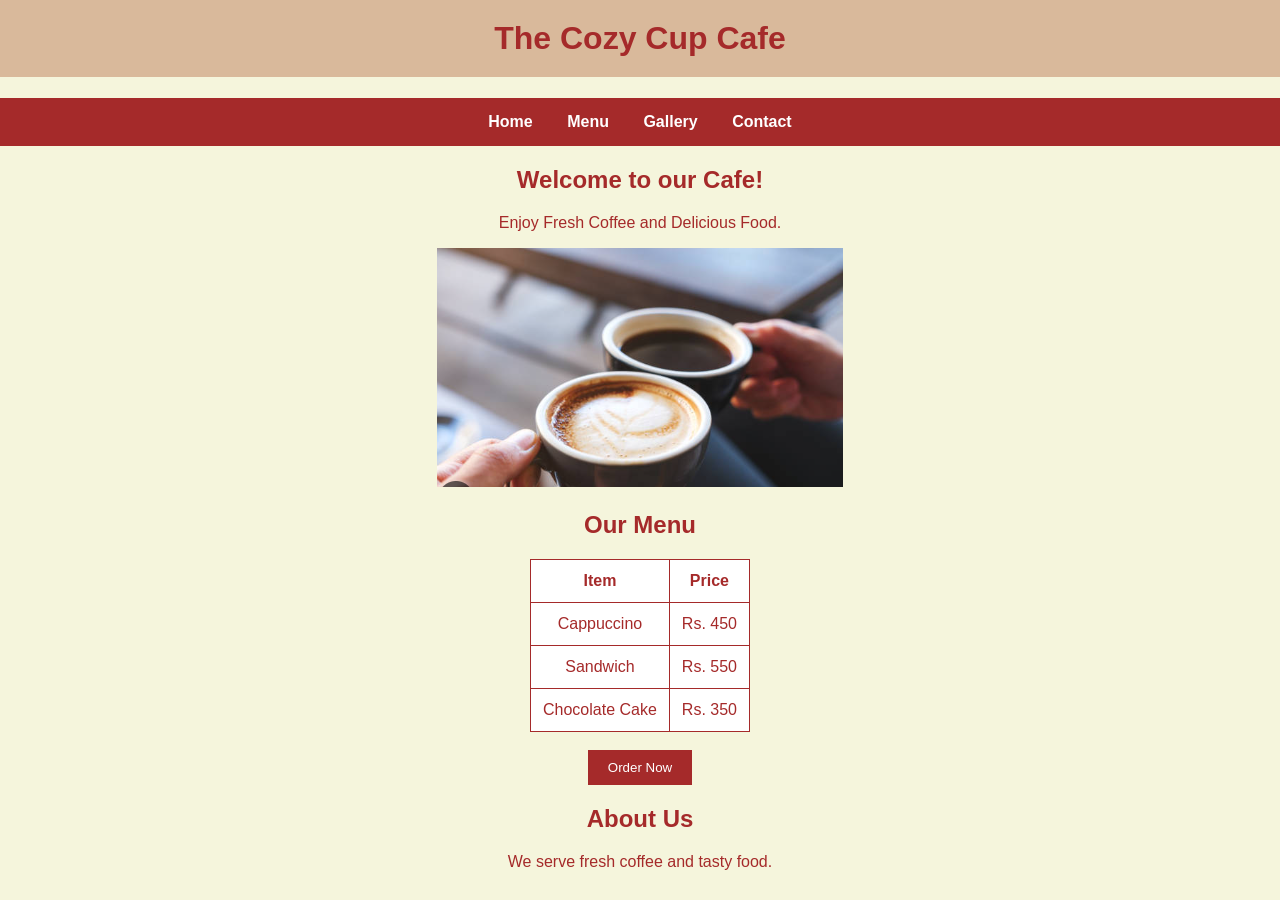
<file: index.html>
<!DOCTYPE html>
<html>
<head>
    <title>The Cozy Cup Cafe</title>
    <link rel="stylesheet" href="style.css">
</head>

<body>

    <h1>The Cozy Cup Cafe</h1>

    <!-- Navigation Bar -->
    <nav>
        <a href="index.html">Home</a>
        <a href="menu.html">Menu</a>
        <a href="gallery.html">Gallery</a>
        <a href="contact.html">Contact</a>
    </nav>

    <h2>Welcome to our Cafe!</h2>

    <p>Enjoy Fresh Coffee and Delicious Food.</p>

    <img src="images/abc.png" alt="Cafe">

    <h2>Our Menu</h2>

    <table border="1">
        <tr>
            <th>Item</th>
            <th>Price</th>
        </tr>

        <tr>
            <td>Cappuccino</td>
            <td>Rs. 450</td>
        </tr>

         
         

        <tr>
            <td>Sandwich</td>
            <td>Rs. 550</td>
        </tr>

        <tr>
            <td>Chocolate Cake</td>
            <td>Rs. 350</td>
        </tr>
    </table>

    <br>

    <button onclick="placeOrder()">Order Now</button>

    <h2>About Us</h2>

    <p>We serve fresh coffee and tasty food.</p>

    <script>
        function placeOrder()
        {
            window.alert("Thank you for ordering!");
            console.log("Order button clicked");
        }
    </script>

</body>
</html>
</file>
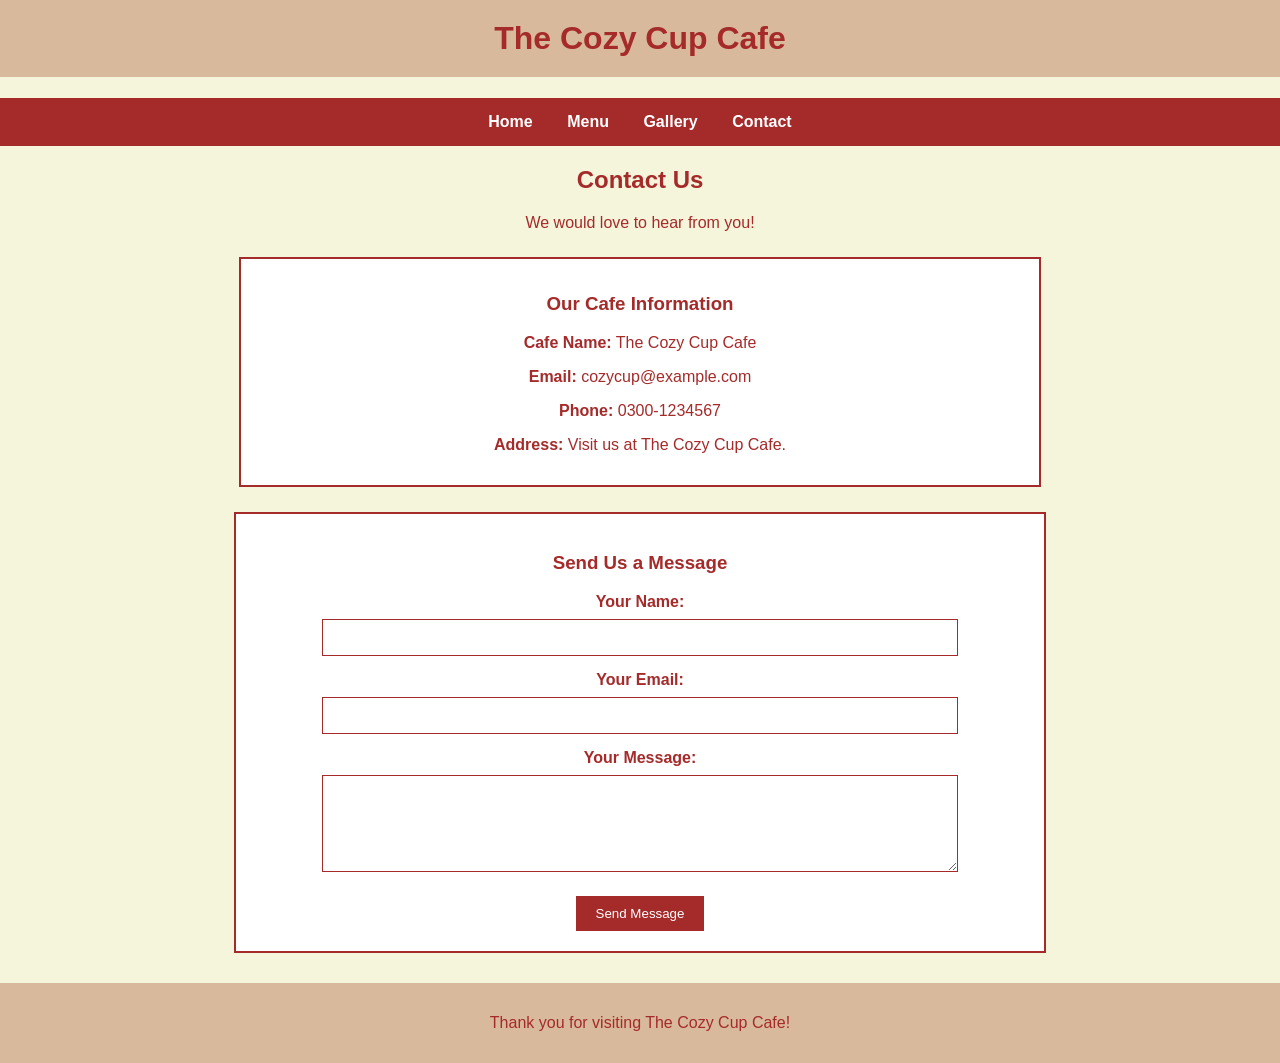
<file: contact.html>
<!DOCTYPE html>
<html>

<head>
    <title>Contact - The Cozy Cup Cafe</title>
    <link rel="stylesheet" href="style.css">
</head>

<body>

    <h1>The Cozy Cup Cafe</h1>

    <!-- Navigation Bar -->
    <nav>
        <a href="index.html">Home</a>
        <a href="menu.html">Menu</a>
        <a href="gallery.html">Gallery</a>
        <a href="contact.html">Contact</a>
    </nav>

    <!-- Contact Information -->
    <h2>Contact Us</h2>

    <p>We would love to hear from you!</p>

    <div class="contact-info">
        <h3>Our Cafe Information</h3>

        <p><strong>Cafe Name:</strong> The Cozy Cup Cafe</p>
        <p><strong>Email:</strong> cozycup@example.com</p>
        <p><strong>Phone:</strong> 0300-1234567</p>
        <p><strong>Address:</strong> Visit us at The Cozy Cup Cafe.</p>
    </div>

    <!-- Contact Form -->
    <div class="contact-form">

        <h3>Send Us a Message</h3>

        <form onsubmit="sendMessage(event)">

            <label for="customerName">Your Name:</label>
            <input type="text" id="customerName" required>

            <label for="customerEmail">Your Email:</label>
            <input type="email" id="customerEmail" required>

            <label for="message">Your Message:</label>
            <textarea id="message" rows="5" required></textarea>

            <button type="submit">Send Message</button>

        </form>

    </div>

    <!-- Footer -->
    <footer>
        <p>Thank you for visiting The Cozy Cup Cafe!</p>
    </footer>

    <!-- JavaScript -->
    <script>
        function sendMessage(event)
        {
            event.preventDefault();

            window.alert("Thank you for contacting The Cozy Cup Cafe!");

            console.log("Contact form submitted successfully.");
        }
    </script>

</body>

</html>
</file>
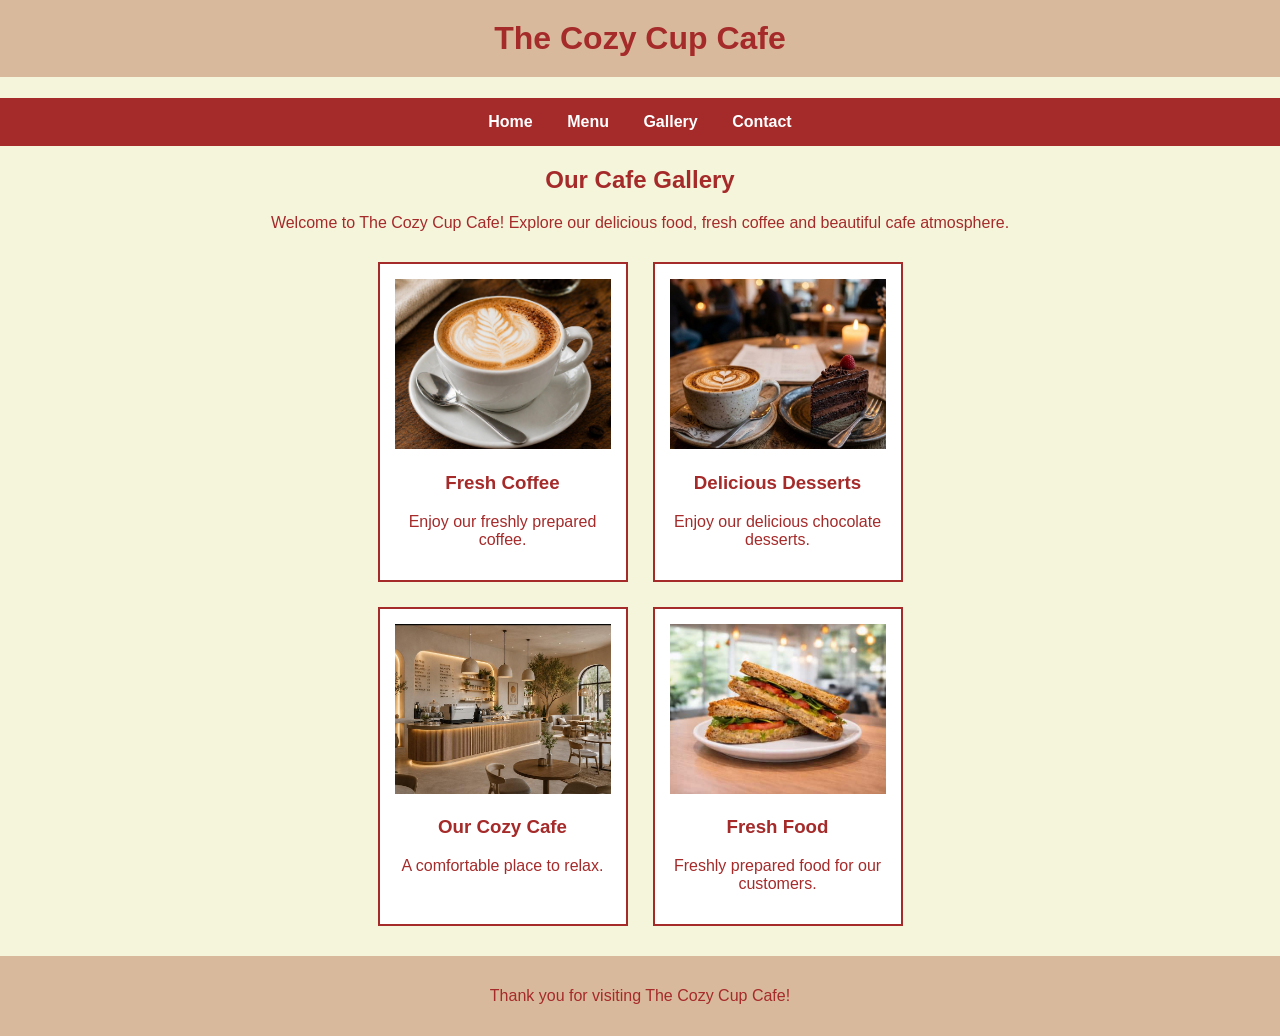
<file: gallery.html>
<!DOCTYPE html>
<html>

<head>
    <title>Gallery - The Cozy Cup Cafe</title>
    <link rel="stylesheet" href="style.css">
</head>

<body>

    <h1>The Cozy Cup Cafe</h1>

    <!-- Navigation Bar -->
    <nav>
        <a href="index.html">Home</a>
        <a href="menu.html">Menu</a>
        <a href="gallery.html">Gallery</a>
        <a href="contact.html">Contact</a>
    </nav>

    <!-- Gallery Introduction -->
    <h2>Our Cafe Gallery</h2>

    <p>
        Welcome to The Cozy Cup Cafe!
        Explore our delicious food, fresh coffee
        and beautiful cafe atmosphere.
    </p>

    <!-- Gallery Images -->
    <div class="gallery">

        <div class="gallery-item">
            <img src="images/coffee.png" alt="Fresh Coffee">
            <h3>Fresh Coffee</h3>
            <p>Enjoy our freshly prepared coffee.</p>
        </div>

        <div class="gallery-item">
            <img src="images/food.png" alt="Chocolate Cake">
            <h3>Delicious Desserts</h3>
            <p>Enjoy our delicious chocolate desserts.</p>
        </div>

        <div class="gallery-item">
            <img src="images/interior.png" alt="Cafe Interior">
            <h3>Our Cozy Cafe</h3>
            <p>A comfortable place to relax.</p>
        </div>

        <div class="gallery-item">
            <img src="images/sandwich.png" alt="Fresh Sandwich">
            <h3>Fresh Food</h3>
            <p>Freshly prepared food for our customers.</p>
        </div>

    </div>

    <!-- Footer -->
    <footer>
        <p>Thank you for visiting The Cozy Cup Cafe!</p>
    </footer>

</body>

</html>
</file>
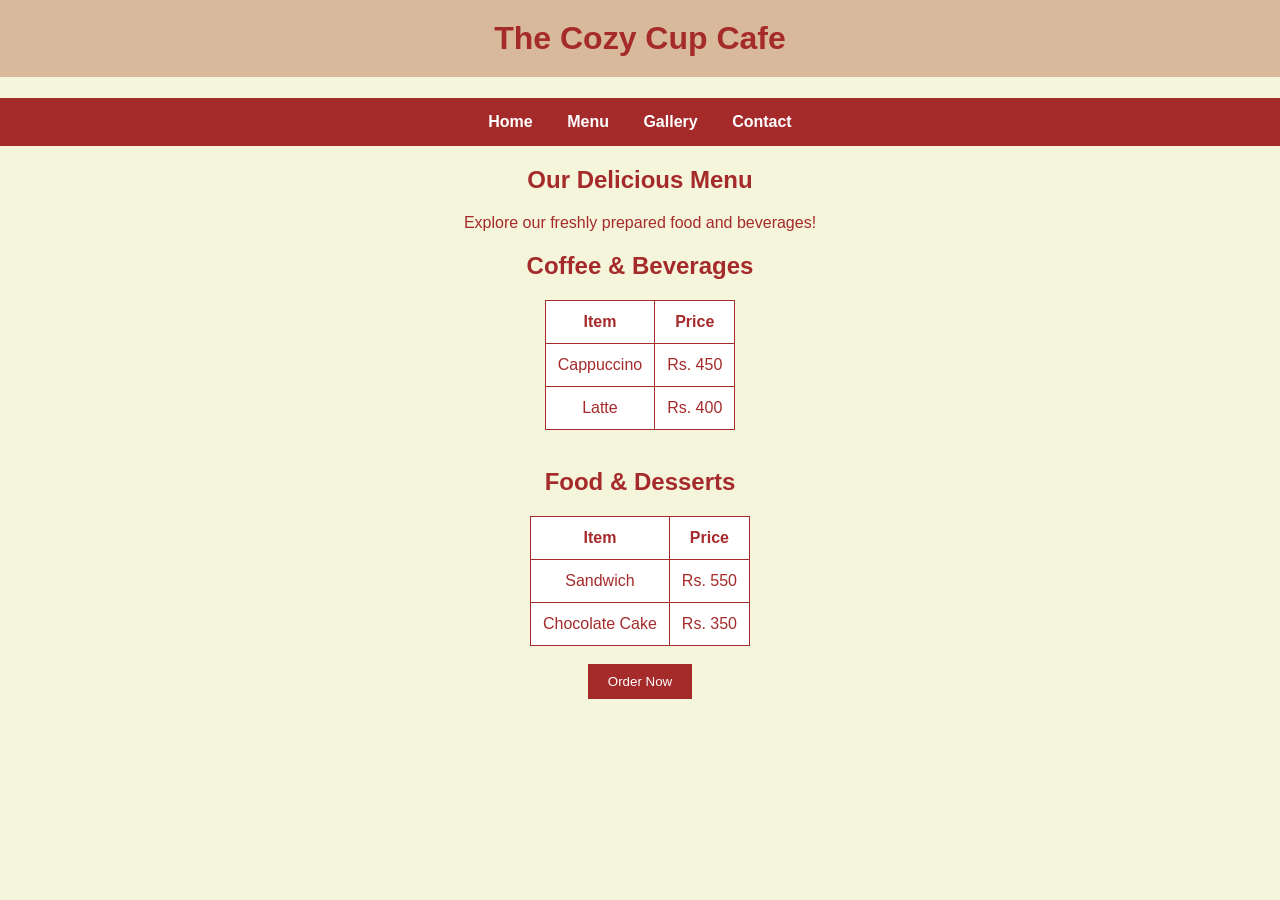
<file: menu.html>
<!DOCTYPE html>
<html>
<head>
    <title>Our Menu - The Cozy Cup Cafe</title>
    <link rel="stylesheet" href="style.css">
</head>

<body>

    <h1>The Cozy Cup Cafe</h1>

    <!-- Navigation Bar -->
    <nav>
        <a href="index.html">Home</a>
        <a href="menu.html">Menu</a>
        <a href="gallery.html">Gallery</a>
        <a href="contact.html">Contact</a>
    </nav>

    <h2>Our Delicious Menu</h2>

    <p>Explore our freshly prepared food and beverages!</p>

    <h2>Coffee & Beverages</h2>

    <table border="1">
        <tr>
            <th>Item</th>
            <th>Price</th>
        </tr>

        <tr>
            <td>Cappuccino</td>
            <td>Rs. 450</td>
        </tr>

        <tr>
            <td>Latte</td>
            <td>Rs. 400</td>
        </tr>

    </table>

    <br>

    <h2>Food & Desserts</h2>

    <table border="1">
        <tr>
            <th>Item</th>
            <th>Price</th>
        </tr>

        <tr>
            <td>Sandwich</td>
            <td>Rs. 550</td>
        </tr>

        <tr>
            <td>Chocolate Cake</td>
            <td>Rs. 350</td>
        </tr>

    </table>

    <br>

    <button onclick="showMessage()">Order Now</button>

    <script>
        function showMessage()
        {
            window.alert("Thank you for choosing The Cozy Cup Cafe!");
            console.log("Menu order button clicked");
        }
    </script>

</body>
</html>
</file>
<file: style.css>
/* General Body Styling */
body
{
    background-color: beige;
    color: brown;
    font-family: Arial;
    text-align: center;
    margin: 0;
}

/* Main Heading */
h1
{
    background-color: #D9B99B;
    padding: 20px;
    margin-top: 0;
}

/* Navigation Bar */
nav
{
    background-color: brown;
    padding: 15px;
}

nav a
{
    color: white;
    text-decoration: none;
    margin: 15px;
    font-weight: bold;
}

nav a:hover
{
    color: #D9B99B;
}

/* Tables */
table
{
    margin: auto;
    background-color: white;
    border-collapse: collapse;
}

th, td
{
    padding: 12px;
    border: 1px solid brown;
}

/* Buttons */
button
{
    background-color: brown;
    color: white;
    padding: 10px 20px;
    border: none;
    cursor: pointer;
}

button:hover
{
    background-color: #8B4513;
}

/* Gallery Layout */
.gallery
{
    display: grid;
    grid-template-columns: repeat(2, 250px);
    justify-content: center;
    gap: 25px;
    margin: 30px auto;
}

/* Gallery Cards */
.gallery-item
{
    background-color: white;
    padding: 15px;
    border: 2px solid brown;
}

/* Gallery Images */
.gallery-item img
{
    width: 100%;
    height: 170px;
    object-fit: cover;
}

/* Gallery Titles */
.gallery-item h3
{
    color: brown;
}

/* Contact Information */
.contact-info
{
    background-color: white;
    width: 60%;
    margin: 25px auto;
    padding: 15px;
    border: 2px solid brown;
}

/* Contact Form */
.contact-form
{
    background-color: white;
    width: 60%;
    margin: 25px auto;
    padding: 20px;
    border: 2px solid brown;
}

.contact-form label
{
    display: block;
    margin-top: 15px;
    font-weight: bold;
}

.contact-form input,
.contact-form textarea
{
    width: 80%;
    padding: 10px;
    margin-top: 8px;
    border: 1px solid brown;
    font-family: Arial;
}

.contact-form button
{
    margin-top: 20px;
}

/* Footer */
footer
{
    background-color: #D9B99B;
    padding: 15px;
    margin-top: 30px;
}
</file>
